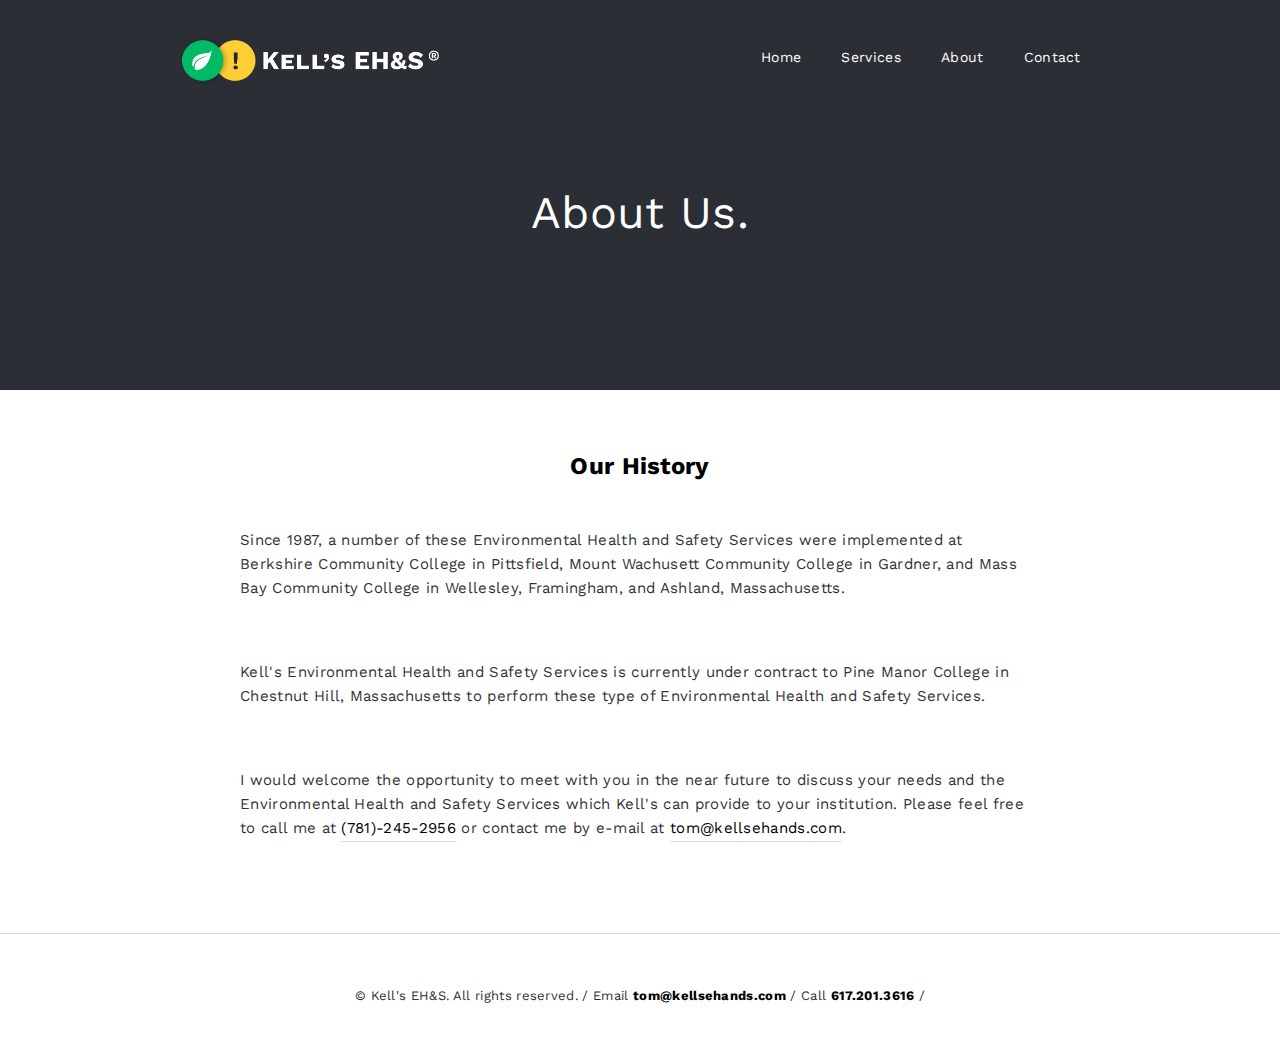
<file: about/index.html>
<!doctype html>
<html lang='en'>
  <head>
    <title>Kell’s Environment Health, and Safety Service</title>
    <meta charset='utf-8'>            
    <meta name='author' content=''>
    <meta name='keywords' content=''>
    <meta name='description' content=''>
    
    <meta name='mobile-web-app-capable' content='yes'>
    <meta name='apple-mobile-web-app-title' content=''>
    <meta name='apple-mobile-web-app-capable' content='yes'>
    <meta name='viewport' content='width=device-width, initial-scale=1.0'>
    
    <link rel='shortcut icon' type='image/x-icon' href='http://www.kellsehands.com/favicon.ico'>
    <link rel='stylesheet' href='https://fonts.googleapis.com/css?family=Work+Sans:400,600'>
    <link rel='stylesheet' href='../assets/styles/core.css'>
  </head>
  <body>
    <div class='wrapper'>
      <div class='sidekick header cover'>
        <div class='nav'>
          <div class='container'>
            <a href='../' class='trademark'>
              <img src='../assets/images/trademark.png' alt='Kell&#39;s EH&#38;S'>
            </a>
            <div class='menu'>
              <a href='#' id='bars' class='hide'>
                <span class='bar'></span> 
                <span class='bar'></span> 
                <span class='bar'></span> 
              </a>
              <ul id='items'>
                <li><a href='../'>Home</a></li>
                <li><a href='../services/'>Services</a></li>
                <li><a href='../about/'>About</a></li>
                <li><a href='../contact/'>Contact</a></li>
              </ul>
            </div>
          </div>
        </div>
        <div class='intro'>
          <h1>About Us.</h1>
        </div>
      </div>
      
      <div class='content'>
        <div class='main'>
          <div class='container'>
            <div class='about'>
              <h2 class='text-center'>Our History</h2>
              <p>Since 1987, a number of these Environmental Health and Safety Services were implemented at Berkshire Community College in Pittsfield, Mount Wachusett Community College in Gardner, and Mass Bay Community College in Wellesley, Framingham, and Ashland, Massachusetts.</p>
              <p>Kell's Environmental Health and Safety Services is currently under contract to Pine Manor College in Chestnut Hill, Massachusetts to perform these type of Environmental Health and Safety Services.</p>
              <p>I would welcome the opportunity to meet with you in the near future to discuss your needs and the Environmental Health and Safety Services which Kell's can provide to your institution.  Please feel free to call me at <a href='tel://(781)-245-2956'>(781)-245-2956</a> or contact me by e-mail at <a href='mailto:tom@kellsehands.com'>tom@kellsehands.com</a>.</p>
            </div>
          </div>
        </div>
      </div>
    </div>
    
    <div class='footer'>
      <div class='container'>
        &copy; Kell's EH&S. All rights reserved. / Email <a href='mailto:tom@kellsehands.com'><strong>tom@kellsehands.com</strong></a> / Call <a href='tel://617.201.3616'><strong>617.201.3616</strong></a> /
      </div>
    </div>
  </body>
</html>
</file>
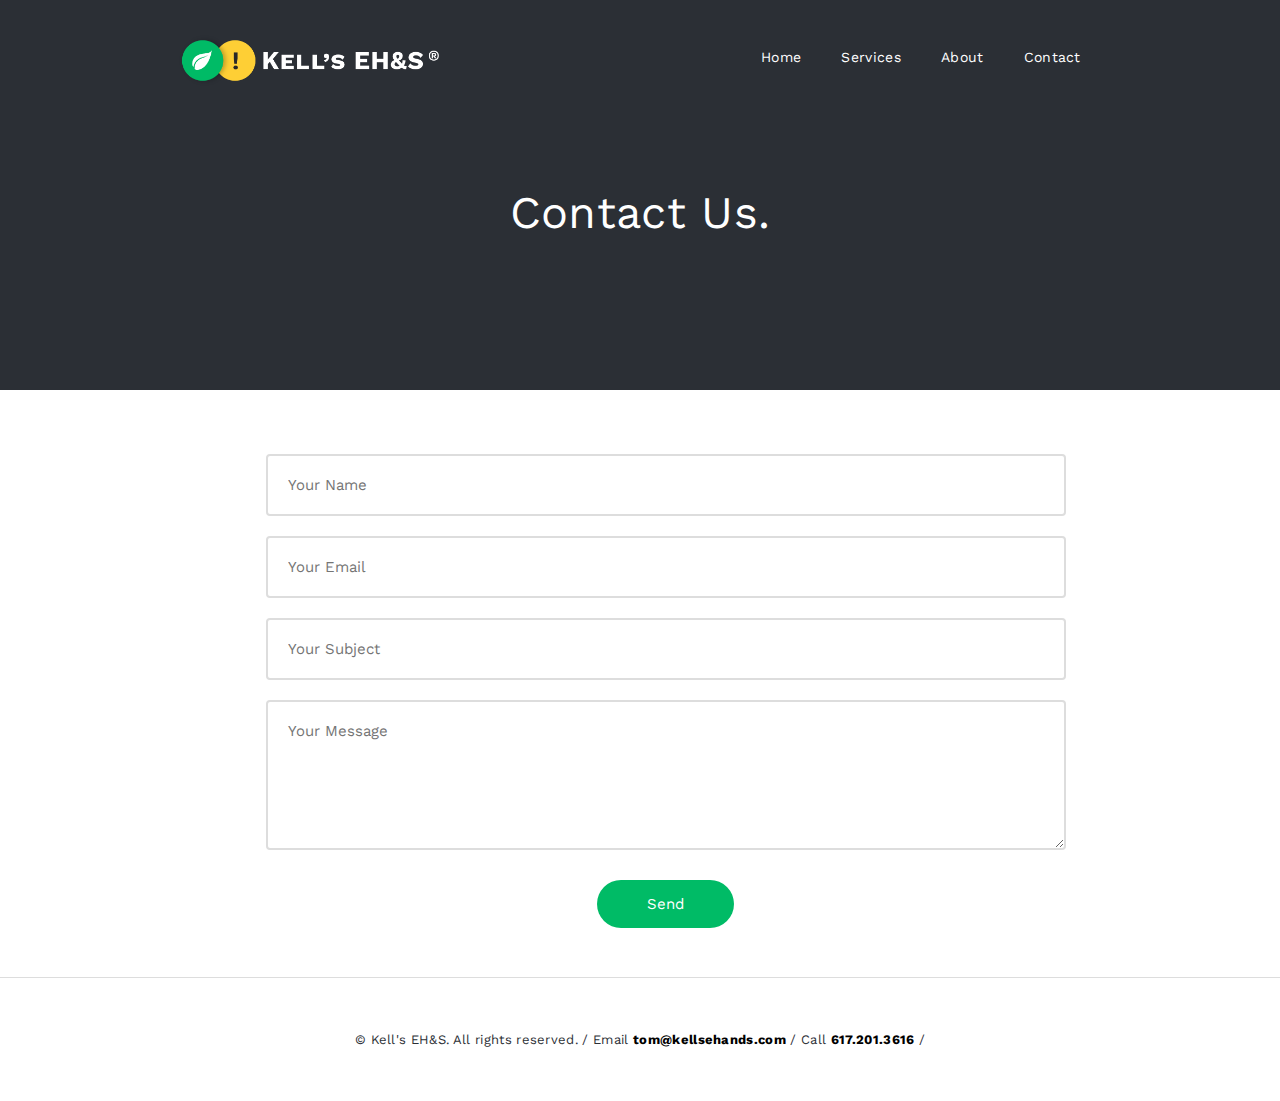
<file: contact/index.html>
<!doctype html>
<html lang='en'>
  <head>
    <title>Kell’s Environment Health, and Safety Service</title>
    <meta charset='utf-8'>            
    <meta name='author' content=''>
    <meta name='keywords' content=''>
    <meta name='description' content=''>
    
    <meta name='mobile-web-app-capable' content='yes'>
    <meta name='apple-mobile-web-app-title' content=''>
    <meta name='apple-mobile-web-app-capable' content='yes'>
    <meta name='viewport' content='width=device-width, initial-scale=1.0'>
    
    <link rel='shortcut icon' type='image/x-icon' href='http://www.kellsehands.com/favicon.ico'>
    <link rel='stylesheet' href='https://fonts.googleapis.com/css?family=Work+Sans:400,600'>
    <link rel='stylesheet' href='../assets/styles/core.css'>
  </head>
  <body>
    <div class='wrapper'>
      <div class='sidekick header cover'>
        <div class='nav'>
          <div class='container'>
            <a href='../' class='trademark'>
              <img src='../assets/images/trademark.png' alt='Kell&#39;s EH&#38;S'>
            </a>
            <div class='menu'>
              <a href='#' id='bars' class='hide'>
                <span class='bar'></span> 
                <span class='bar'></span> 
                <span class='bar'></span> 
              </a>
              <ul id='items'>
                <li><a href='../'>Home</a></li>
                <li><a href='../services/'>Services</a></li>
                <li><a href='../about/'>About</a></li>
                <li><a href='../contact/'>Contact</a></li>
              </ul>
            </div>
          </div>
        </div>
        <div class='intro'>
          <h1>Contact Us.</h1>
        </div>
      </div>
      
      <div class='content'>
        <div class='main'>
          <div class='container'>
            <div class='row'>
              <div class='contact'>
                <form>
                  <div><input id='user-name' placeholder='Your Name' required></div>
                  <div><input id='user-email' placeholder='Your Email' required></div>
                  <div><input id='user-subject' placeholder='Your Subject' required></div>
                  <div><textarea id='user-message' placeholder='Your Message' required></textarea></div>
                  <div><button id='user-send' class='button green'>Send</button></div>
                </form>
              </div>
            </div>
          </div>
        </div>
      </div>
    </div>
    
    <div class='footer'>
      <div class='container'>
        &copy; Kell's EH&S. All rights reserved. / Email <a href='mailto:tom@kellsehands.com'><strong>tom@kellsehands.com</strong></a> / Call <a href='tel://617.201.3616'><strong>617.201.3616</strong></a> /
      </div>
    </div>
    <script async src='../assets/scripts/core.js'></script>
  </body>
</html>
</file>
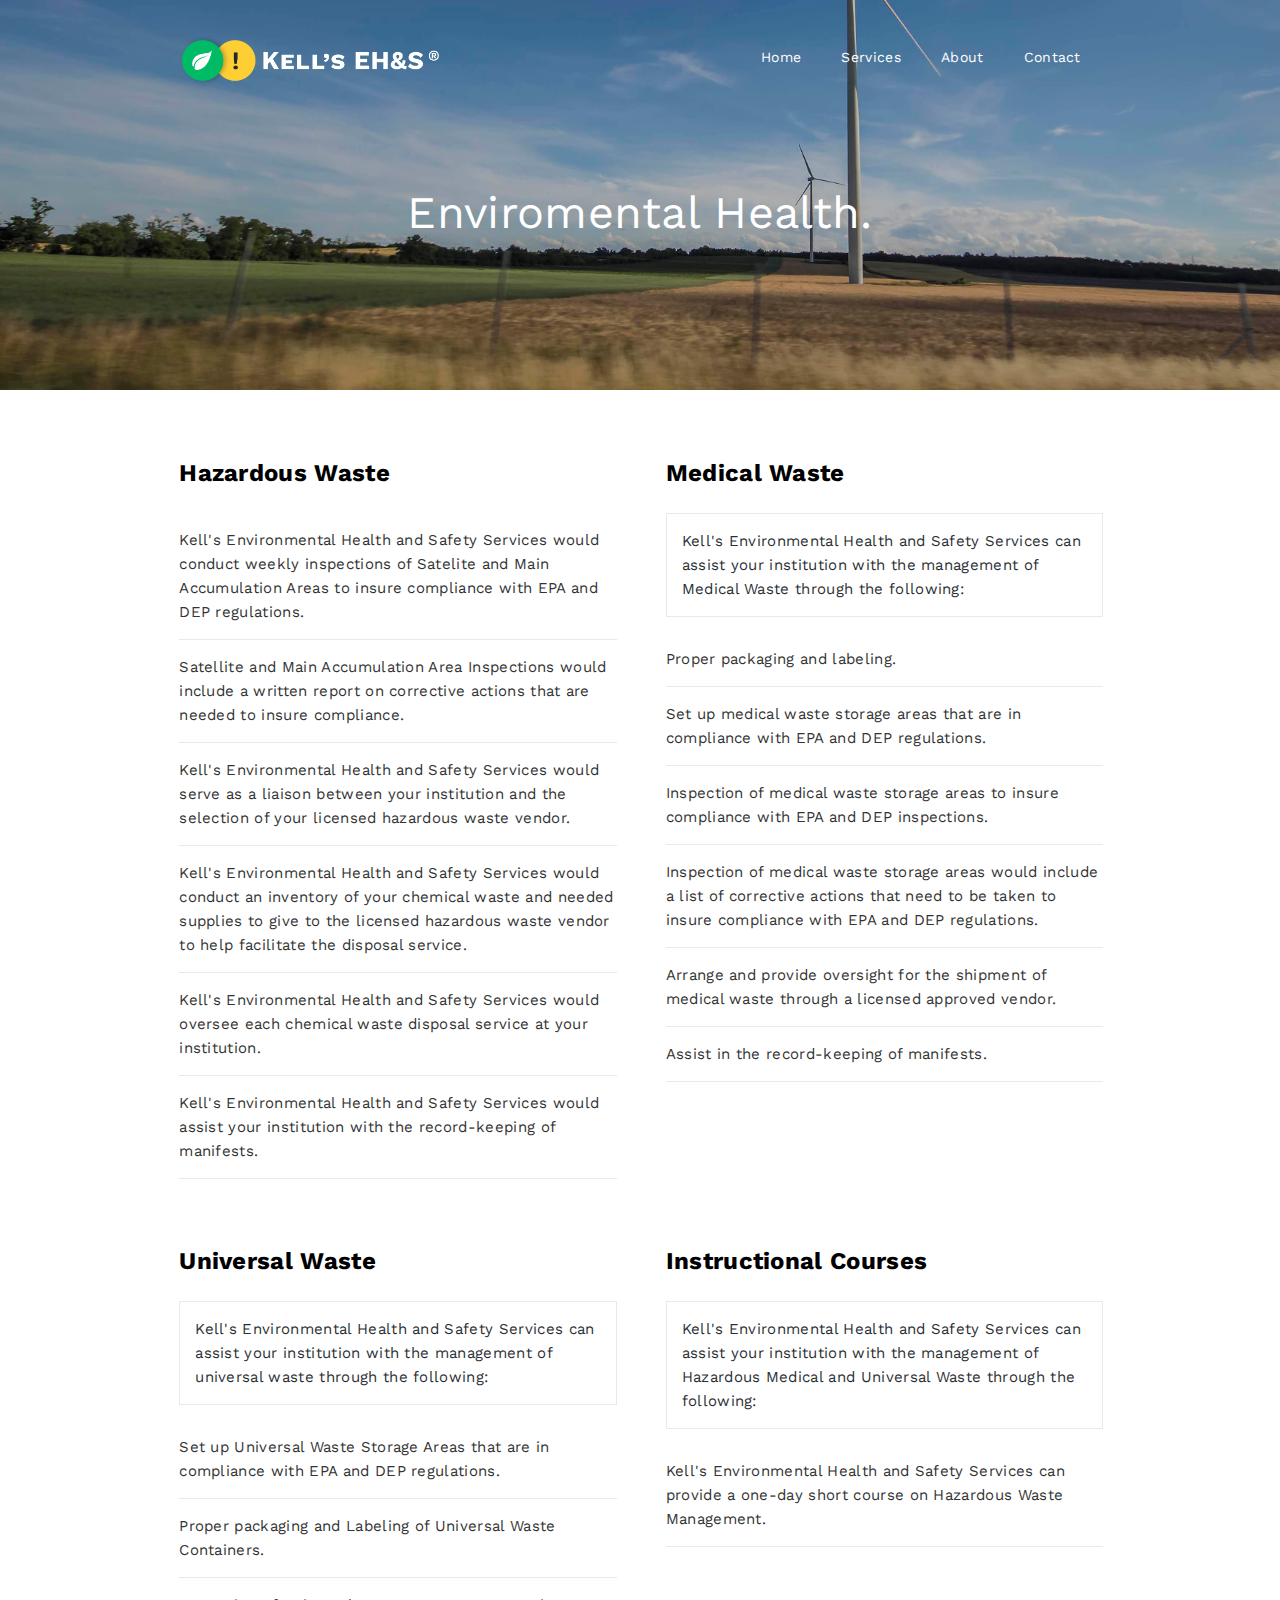
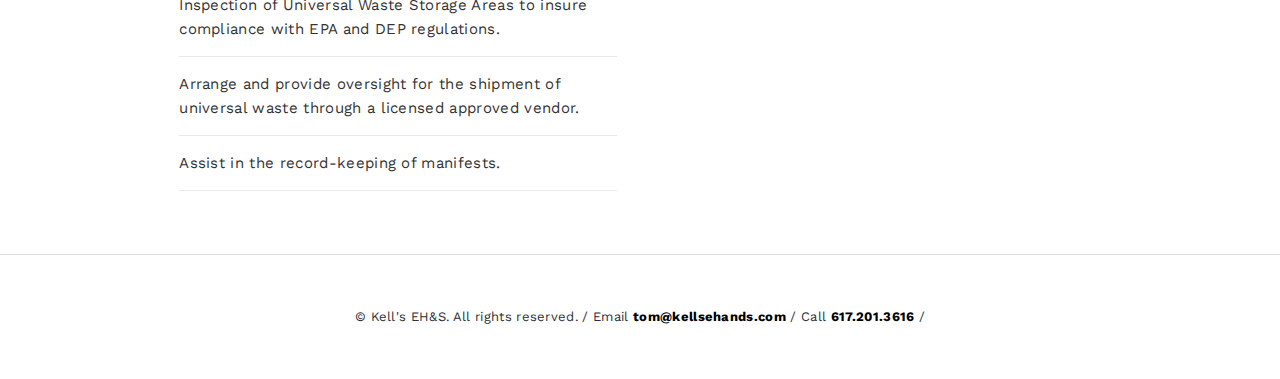
<file: services/enviromental/index.html>
<!doctype html>
<html lang='en'>
  <head>
    <title>Kell’s Environment Health, and Safety Service</title>
    <meta charset='utf-8'>            
    <meta name='author' content=''>
    <meta name='keywords' content=''>
    <meta name='description' content=''>
    
    <meta name='mobile-web-app-capable' content='yes'>
    <meta name='apple-mobile-web-app-title' content=''>
    <meta name='apple-mobile-web-app-capable' content='yes'>
    <meta name='viewport' content='width=device-width, initial-scale=1.0'>
    
    <link rel='shortcut icon' type='image/x-icon' href='../../favicon.ico'>
    <link rel='stylesheet' href='https://fonts.googleapis.com/css?family=Work+Sans:400,600'>
    <link rel='stylesheet' href='../../assets/styles/core.css'>
  </head>
  <body>
    <div class='wrapper'>
      <div class='sidekick header cover' style='background-image:url("../../assets/images/enviromental-2.jpg")'>
        <div class='nav'>
          <div class='container'>
            <a href='../../' class='trademark'>
              <img src='../../assets/images/trademark.png' alt='Kell&#39;s EH&#38;S'>
            </a>
            <div class='menu'>
              <a href='#' id='bars' class='hide'>
                <span class='bar'></span> 
                <span class='bar'></span> 
                <span class='bar'></span> 
              </a>
              <ul id='items'>
                <li><a href='../../'>Home</a></li>
                <li><a href='../../services/'>Services</a></li>
                <li><a href='../../about/'>About</a></li>
                <li><a href='../../contact/'>Contact</a></li>
              </ul>
            </div>
          </div>
        </div>
        <div class='intro'>
          <h1>Enviromental Health.</h1>
        </div>
      </div>
      
      <div class='content'>
        <div class='main'>
          <div class='container'>
            <div class='row'>
              <div class='one-half list'>
                <h2>Hazardous Waste</h2>
                <ul>
                  <li>Kell's Environmental Health and Safety Services would conduct weekly inspections of Satelite and Main Accumulation Areas to insure compliance with EPA and DEP regulations.</li>
                  <li>Satellite and Main Accumulation Area Inspections would include a written report on corrective actions that are needed to insure compliance.</li>
                  <li>Kell's Environmental Health and Safety Services would serve as a liaison between your institution and the selection of your licensed hazardous waste vendor.</li>
                  <li>Kell's Environmental Health and Safety Services would conduct an inventory of your chemical waste and needed supplies to give to the licensed hazardous waste vendor to help facilitate the disposal service. </li>
                  <li>Kell's Environmental Health and Safety Services would oversee each chemical waste disposal service at your institution.</li>
                  <li>Kell's Environmental Health and Safety Services would assist your institution with the record-keeping of manifests.</li>
                </ul>
              </div>
              <div class='one-half list'>
                <h2>Medical Waste</h2>
                <h4>Kell's Environmental Health and Safety Services  can assist your institution with the management of Medical Waste through the following:</h4>
                <ul>
                  <li>Proper packaging and labeling.</li>
                  <li>Set up medical waste storage areas that are in compliance with EPA and DEP regulations.</li>
                  <li>Inspection of medical waste storage areas to insure compliance with EPA and DEP inspections.</li>
                  <li>Inspection of medical waste storage areas would include a list of corrective actions that need to be taken to insure compliance with EPA and DEP regulations.</li>
                  <li>Arrange and provide oversight for the shipment of medical waste through a licensed approved vendor.</li>
                  <li>Assist in the record-keeping of manifests.</li>
                </ul>
              </div>
            </div>
            <div class='row'>
              <div class='one-half list'>
                <h2>Universal Waste</h2>
                <h4>Kell's Environmental Health and Safety Services can assist your institution with the management of universal waste through the following:</h4>
                <ul>
                  <li>Set up Universal Waste Storage Areas that are in compliance with EPA and DEP regulations.</li>
                  <li>Proper packaging and Labeling of Universal Waste Containers.</li>
                  <li>Inspection of Universal Waste Storage Areas to insure compliance with EPA and DEP regulations.</li>
                  <li>Arrange and provide oversight for the shipment of universal waste through a licensed approved vendor.</li>
                  <li>Assist in the record-keeping of manifests.</li>
                </ul>
              </div>
              <div class='one-half list'>
                <h2>Instructional Courses</h2>
                <h4>Kell's Environmental Health and Safety Services can assist your institution with the management of Hazardous Medical and  Universal Waste through the following:</h4>
                <ul>
                  <li>Kell's Environmental Health and Safety Services can provide a one-day short course on Hazardous Waste Management.</li>
                </ul>
              </div>
            </div>
          </div>
        </div>
      </div>
    </div>
    
    <div class='footer'>
      <div class='container'>
        &copy; Kell's EH&S. All rights reserved. / Email <a href='mailto:tom@kellsehands.com'><strong>tom@kellsehands.com</strong></a> / Call <a href='tel://617.201.3616'><strong>617.201.3616</strong></a> /
      </div>
    </div>
    <script async src='../../assets/scripts/core.js'></script>
  </body>
</html>
</file>
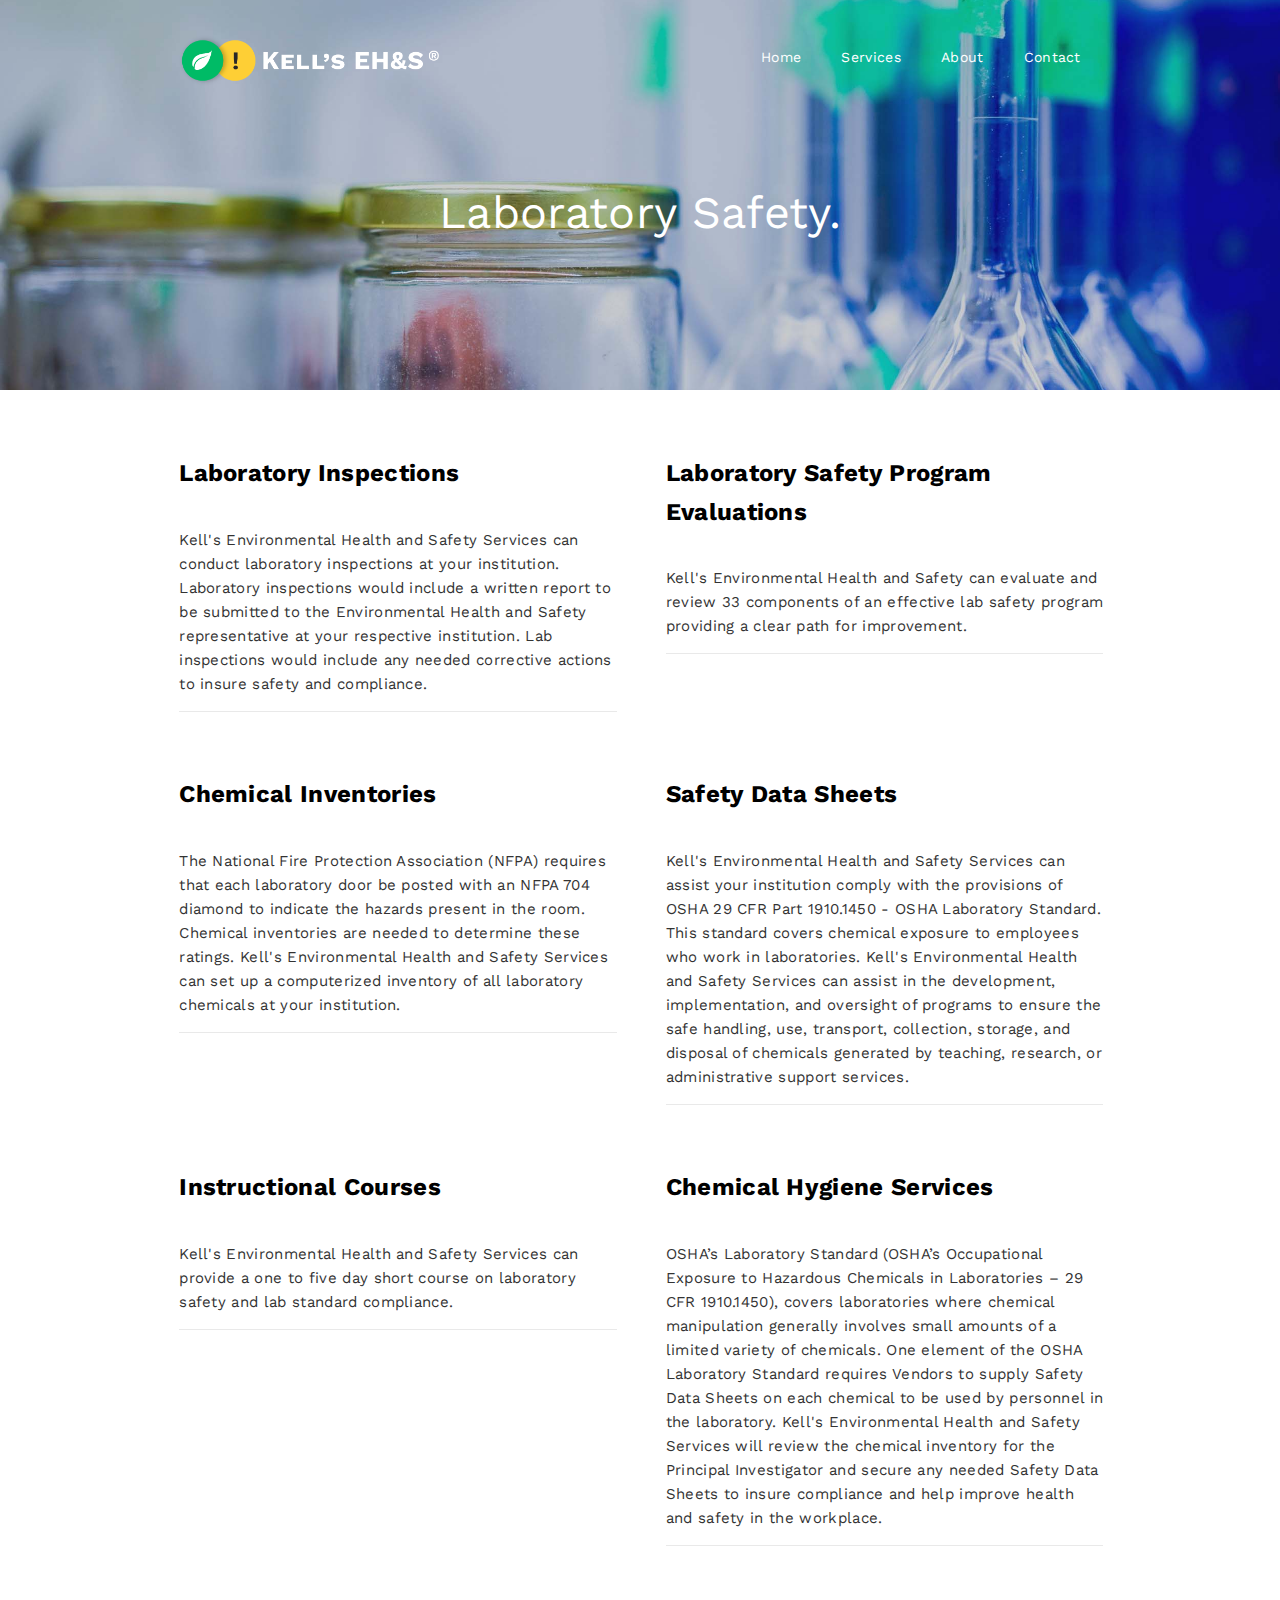
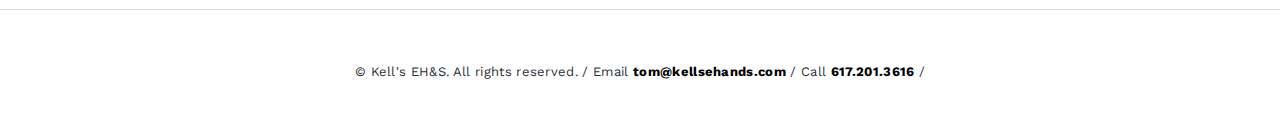
<file: services/laboratory/index.html>
<!doctype html>
<html lang='en'>
  <head>
    <title>Kell’s Environment Health, and Safety Service</title>
    <meta charset='utf-8'>            
    <meta name='author' content=''>
    <meta name='keywords' content=''>
    <meta name='description' content=''>
    
    <meta name='mobile-web-app-capable' content='yes'>
    <meta name='apple-mobile-web-app-title' content=''>
    <meta name='apple-mobile-web-app-capable' content='yes'>
    <meta name='viewport' content='width=device-width, initial-scale=1.0'>
    
    <link rel='shortcut icon' type='image/x-icon' href='../../favicon.ico'>
    <link rel='stylesheet' href='https://fonts.googleapis.com/css?family=Work+Sans:400,600'>
    <link rel='stylesheet' href='../../assets/styles/core.css'>
  </head>
  <body>
    <div class='wrapper'>
      <div class='sidekick header cover' style='background-image:url("../../assets/images/laboratory.jpg")'>
        <div class='nav'>
          <div class='container'>
            <a href='../../' class='trademark'>
              <img src='../../assets/images/trademark.png' alt='Kell&#39;s EH&#38;S'>
            </a>
            <div class='menu'>
              <a href='#' id='bars' class='hide'>
                <span class='bar'></span> 
                <span class='bar'></span> 
                <span class='bar'></span> 
              </a>
              <ul id='items'>
                <li><a href='../../'>Home</a></li>
                <li><a href='../../services/'>Services</a></li>
                <li><a href='../../about/'>About</a></li>
                <li><a href='../../contact/'>Contact</a></li>
              </ul>
            </div>
          </div>
        </div>
        <div class='intro'>
          <h1>Laboratory Safety.</h1>
        </div>
      </div>
      
      <div class='content'>
        <div class='main'>
          <div class='container'>
            <div class='row'>
              <div class='one-half list'>
                <h2>Laboratory Inspections</h2>
                <ul>
                  <li>Kell's Environmental Health and Safety Services can conduct laboratory inspections at your institution. Laboratory inspections would include a written report to be submitted to the Environmental Health and Safety representative at your respective institution. Lab inspections would include any needed corrective actions to insure safety and compliance.</li>
                </ul>
              </div>
              <div class='one-half list'>
                <h2>Laboratory Safety Program Evaluations</h2>
                <ul>
                  <li>Kell's Environmental Health and Safety can evaluate and review 33 components of an effective lab safety program providing a clear path for improvement.</li>
                </ul>
              </div>
            </div>
            <div class='row'>
              <div class='one-half list'>
                <h2>Chemical Inventories</h2>
                <ul>
                  <li>The National Fire Protection Association (NFPA) requires that each laboratory door be posted with an NFPA 704 diamond to indicate the hazards present in the room. Chemical inventories are needed to determine these ratings. Kell's Environmental Health and Safety Services can set up a computerized inventory of all laboratory chemicals at your institution.</li>
                </ul>
              </div>
              <div class='one-half list'>
                <h2>Safety Data Sheets</h2>
                <ul>
                  <li>Kell's Environmental Health and Safety Services can assist your institution comply with the provisions of OSHA 29 CFR Part 1910.1450 - OSHA Laboratory Standard. This standard covers chemical exposure to employees who work in laboratories. Kell's Environmental Health and Safety Services can assist in the development, implementation, and oversight of programs to ensure the safe handling, use, transport, collection, storage, and disposal of chemicals generated by teaching, research, or administrative support services.</li>
                </ul>
              </div>
            </div>
            <div class='row'>
             <div class='one-half list'>
               <h2>Instructional Courses</h2>
               <ul>
                  <li>Kell's Environmental Health and Safety Services can provide a one to five day short course on laboratory safety and lab standard compliance.</li>
               </ul>
              </div>
              <div class='one-half list'>
               <h2>Chemical Hygiene Services</h2>
               <ul>
                 <li>OSHA’s Laboratory Standard (OSHA’s Occupational Exposure to Hazardous Chemicals in Laboratories – 29 CFR 1910.1450), covers laboratories where chemical manipulation generally involves small amounts of a limited variety of chemicals. One element of the OSHA Laboratory Standard requires Vendors to supply Safety Data Sheets on each chemical to be used by personnel in the laboratory. Kell's Environmental Health and Safety Services will review the chemical inventory for the Principal Investigator and secure any needed Safety Data Sheets to insure compliance and help improve health and safety in the workplace.</li>
               </ul>
              </div>
            </div>
          </div>
        </div>
      </div>
    </div>
    
    <div class='footer'>
      <div class='container'>
        &copy; Kell's EH&S. All rights reserved. / Email <a href='mailto:tom@kellsehands.com'><strong>tom@kellsehands.com</strong></a> / Call <a href='tel://617.201.3616'><strong>617.201.3616</strong></a> /
      </div>
    </div>
    <script async src='../../assets/scripts/core.js'></script>
  </body>
</html>
</file>
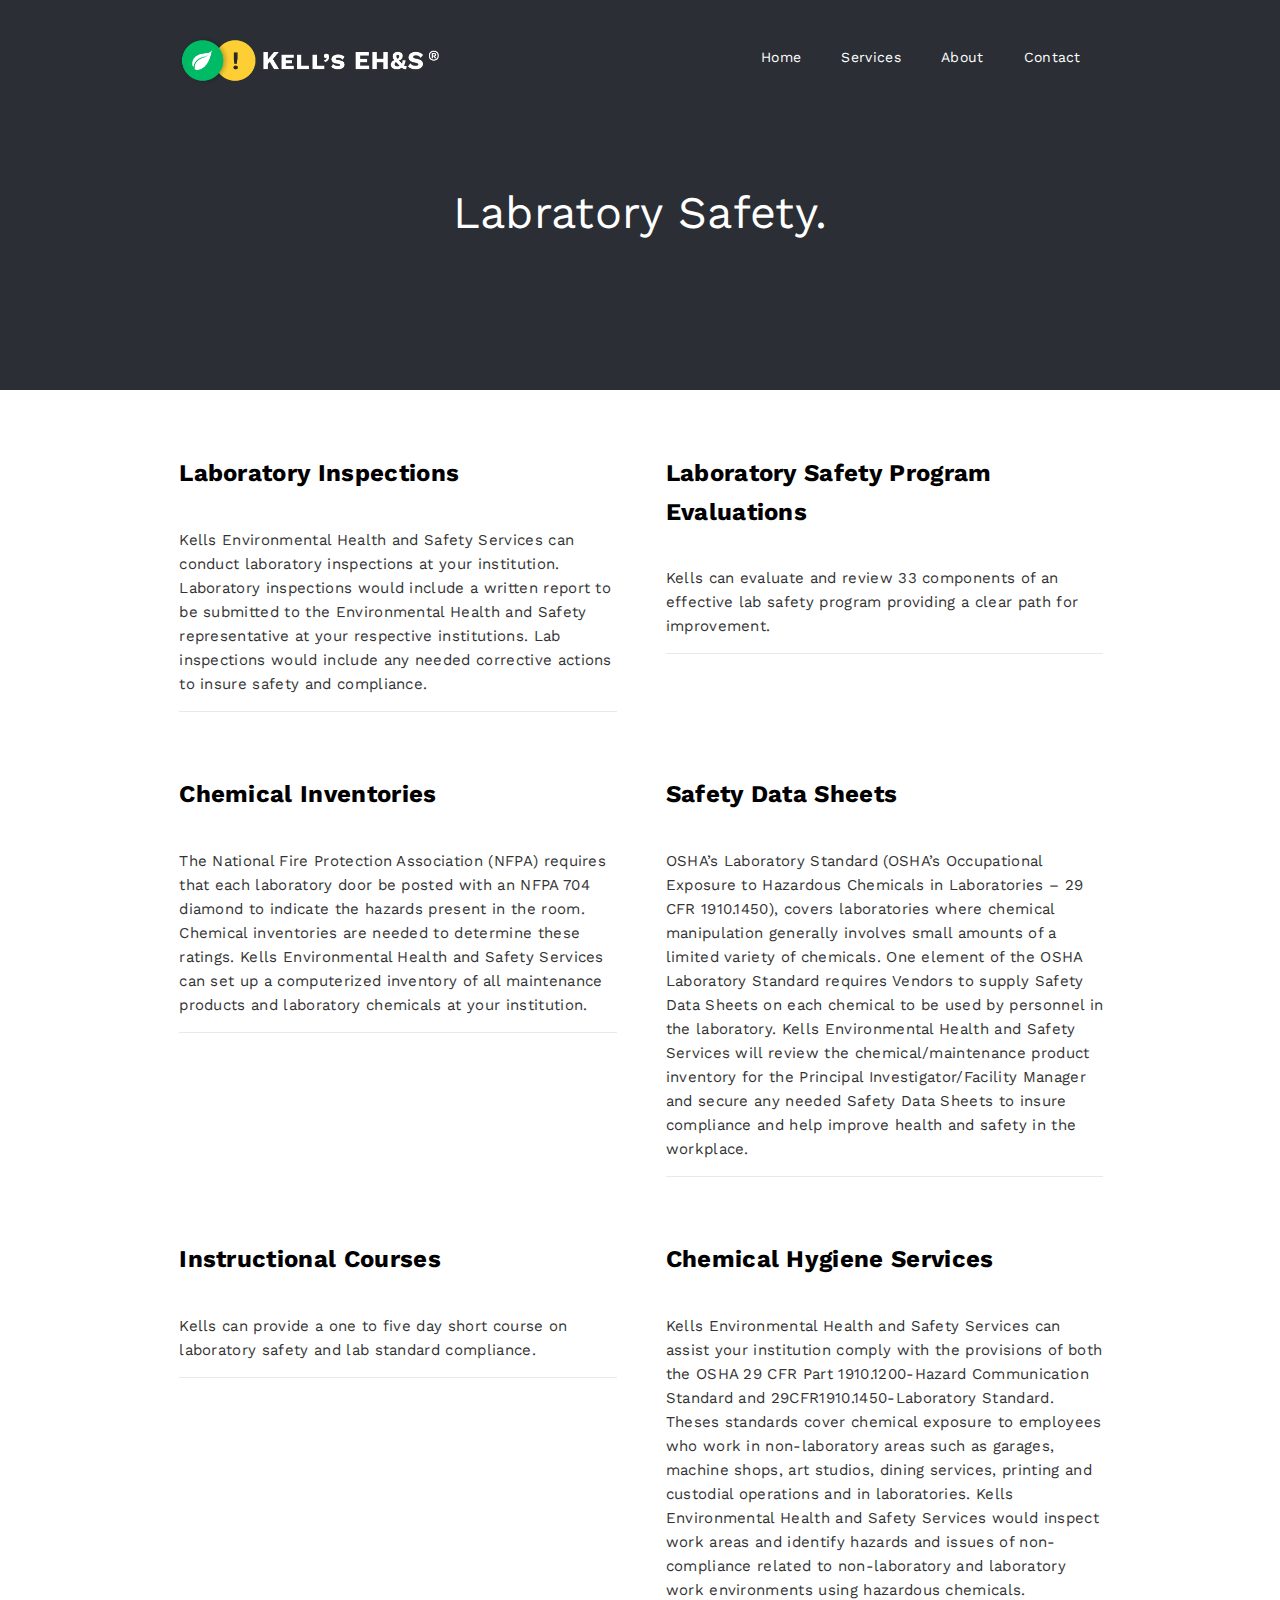
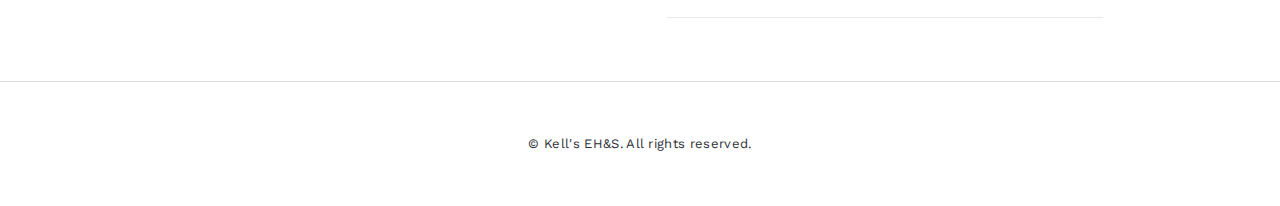
<file: services/labratory/index.html>
<!doctype html>
<html lang='en'>
  <head>
    <title>Kell’s Environment Health, and Safety Service</title>
    <meta charset='utf-8'>            
    <meta name='author' content=''>
    <meta name='keywords' content=''>
    <meta name='description' content=''>
    
    <meta name='mobile-web-app-capable' content='yes'>
    <meta name='apple-mobile-web-app-title' content=''>
    <meta name='apple-mobile-web-app-capable' content='yes'>
    <meta name='viewport' content='width=device-width, initial-scale=1.0'>
    
    <link rel='shortcut icon' type='image/x-icon' href='../../favicon.ico'>
    <link rel='stylesheet' href='https://fonts.googleapis.com/css?family=Work+Sans:400,600'>
    <link rel='stylesheet' href='../../assets/styles/core.css'>
  </head>
  <body>
    <div class='wrapper'>
      <div class='sidekick header cover'>
        <div class='nav'>
          <div class='container'>
            <a href='../../' class='trademark'>
              <img src='../../assets/images/trademark.png' alt='Kell&#39;s EH&#38;S'>
            </a>
            <div class='menu'>
              <a href='#' id='bars' class='hide'>
                <span class='bar'></span> 
                <span class='bar'></span> 
                <span class='bar'></span> 
              </a>
              <ul id='items'>
                <li><a href='../../'>Home</a></li>
                <li><a href='../../services/'>Services</a></li>
                <li><a href='../../about/'>About</a></li>
                <li><a href='../../contact/'>Contact</a></li>
              </ul>
            </div>
          </div>
        </div>
        <div class='intro'>
          <h1>Labratory Safety.</h1>
        </div>
      </div>
      
      <div class='content'>
        <div class='main'>
          <div class='container'>
            <div class='row'>
              <div class='list one-half'>
                <h2>Laboratory Inspections</h2>
                <ul>
                  <li>Kells Environmental Health and Safety Services can conduct laboratory inspections at your institution. Laboratory inspections would include a written report to be submitted to the Environmental Health and Safety representative at your respective institutions. Lab inspections would include any needed corrective actions to insure safety and compliance.</li>
                </ul>
              </div>
              <div class='list one-half'>
                <h2>Laboratory Safety Program Evaluations</h2>
                <ul>
                  <li>Kells can evaluate and review 33 components of an effective lab safety program providing a clear path for improvement.</li>
                </ul>
              </div>
            </div>
            <div class='row'>
              <div class='list one-half'>
                <h2>Chemical Inventories</h2>
                <ul>
                  <li>The National Fire Protection Association (NFPA) requires that each laboratory door be posted with an NFPA 704 diamond to indicate the hazards present in the room. Chemical inventories are needed to determine these ratings. Kells Environmental Health and Safety Services can set up a computerized inventory of all maintenance products and laboratory chemicals at your institution.</li>
                </ul>
              </div>
              <div class='list one-half'>
                <h2>Safety Data Sheets</h2>
                <ul>
                  <li>OSHA’s Laboratory Standard (OSHA’s Occupational Exposure to Hazardous Chemicals in Laboratories – 29 CFR 1910.1450), covers laboratories where chemical manipulation generally involves small amounts of a limited variety of chemicals. One element of the OSHA Laboratory Standard requires Vendors to supply Safety Data Sheets on each chemical to be used by personnel in the laboratory. Kells Environmental Health and Safety Services will review the chemical/maintenance product inventory for the Principal Investigator/Facility Manager and secure any needed Safety Data Sheets to insure compliance and help improve health and safety in the workplace.</li>
                </ul>
              </div>
            </div>
            <div class='row'>
             <div class='list one-half'>
               <h2>Instructional Courses</h2>
               <ul>
                  <li>Kells can provide a one to five day short course on laboratory safety and lab standard compliance.</li>
               </ul>
              </div>
              <div class='list one-half'>
               <h2>Chemical Hygiene Services</h2>
               <ul>
                  <li>Kells Environmental Health and Safety Services can assist your institution comply with the provisions of both the OSHA 29 CFR Part 1910.1200-Hazard Communication Standard and 29CFR1910.1450-Laboratory Standard. Theses standards cover chemical exposure to employees who work in non-laboratory areas such as garages, machine shops, art studios, dining services, printing and custodial operations and in laboratories.  Kells Environmental Health and Safety Services would inspect work areas and identify hazards and issues of non-compliance related to non-laboratory and laboratory work environments using hazardous chemicals.</li>
               </ul>
              </div>
            </div>
          </div>
        </div>
      </div>
    </div>
    
    <div class='footer'>
      <div class='container'>
        &copy; Kell's EH&S. All rights reserved.
      </div>
    </div>
    <script async src='../../assets/scripts/core.js'></script>
  </body>
</html>
</file>
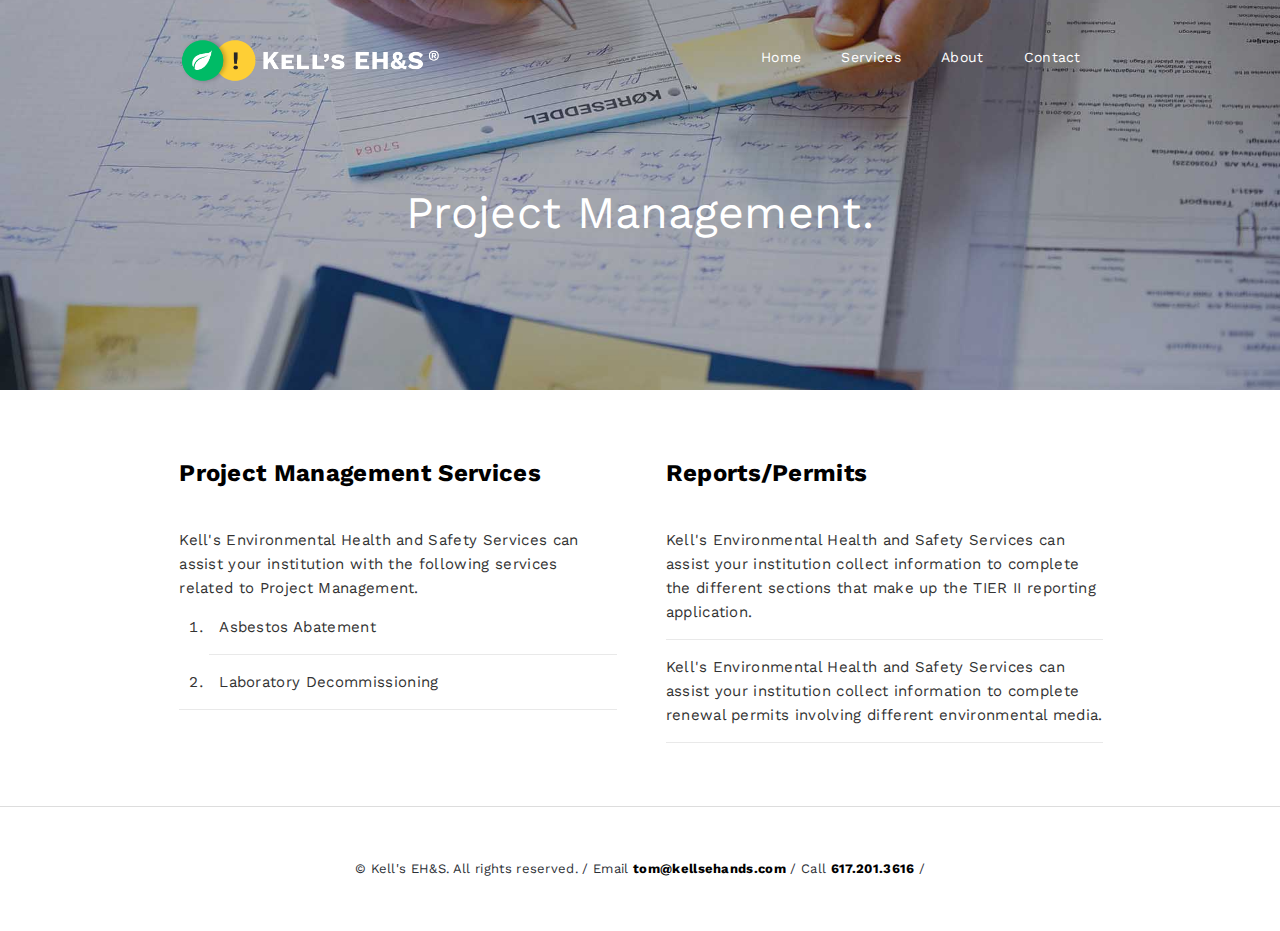
<file: services/management/index.html>
<!doctype html>
<html lang='en'>
  <head>
    <title>Kell’s Environment Health, and Safety Service</title>
    <meta charset='utf-8'>            
    <meta name='author' content=''>
    <meta name='keywords' content=''>
    <meta name='description' content=''>
    
    <meta name='mobile-web-app-capable' content='yes'>
    <meta name='apple-mobile-web-app-title' content=''>
    <meta name='apple-mobile-web-app-capable' content='yes'>
    <meta name='viewport' content='width=device-width, initial-scale=1.0'>
    
    <link rel='shortcut icon' type='image/x-icon' href='../../favicon.ico'>
    <link rel='stylesheet' href='https://fonts.googleapis.com/css?family=Work+Sans:400,600'>
    <link rel='stylesheet' href='../../assets/styles/core.css'>
  </head>
  <body>
    <div class='wrapper'>
      <div class='sidekick header cover' style='background-image:url("../../assets/images/management.jpg")'>
        <div class='nav'>
          <div class='container'>
            <a href='../../' class='trademark'>
              <img src='../../assets/images/trademark.png' alt='Kell&#39;s EH&#38;S'>
            </a>
            <div class='menu'>
              <a href='#' id='bars' class='hide'>
                <span class='bar'></span> 
                <span class='bar'></span> 
                <span class='bar'></span> 
              </a>
              <ul id='items'>
                <li><a href='../../'>Home</a></li>
                <li><a href='../../services/'>Services</a></li>
                <li><a href='../../about/'>About</a></li>
                <li><a href='../../contact/'>Contact</a></li>
              </ul>
            </div>
          </div>
        </div>
        <div class='intro'>
          <h1>Project Management.</h1>
        </div>
      </div>
      
      <div class='content'>
        <div class='main'>
          <div class='container'>
            <div class='row'>
              <div class='one-half list'>
               <h2>Project Management Services</h2>
               <ul>
                 <li>Kell's Environmental Health and Safety Services can assist your institution with the following services related to Project Management.
                   <ol>
                     <li>Asbestos Abatement</li>
                     <li>Laboratory Decommissioning </li>
                   </ol>
                 </li>
               </ul>
              </div>
              <div class='one-half list'>
               <h2>Reports/Permits</h2>
               <ul>
                 <li>Kell's Environmental Health and Safety Services can assist your institution collect information to complete the different sections that make up the TIER II reporting application.</li>
                 <li>Kell's Environmental Health and Safety Services can assist your institution collect information to complete renewal permits involving different environmental media.</li>
               </ul>
              </div>
            </div>
          </div>
        </div>
      </div>
    </div>
    
    <div class='footer'>
      <div class='container'>
        &copy; Kell's EH&S. All rights reserved. / Email <a href='mailto:tom@kellsehands.com'><strong>tom@kellsehands.com</strong></a> / Call <a href='tel://617.201.3616'><strong>617.201.3616</strong></a> /
      </div>
    </div>
    <script async src='../../assets/scripts/core.js'></script>
  </body>
</html>
</file>
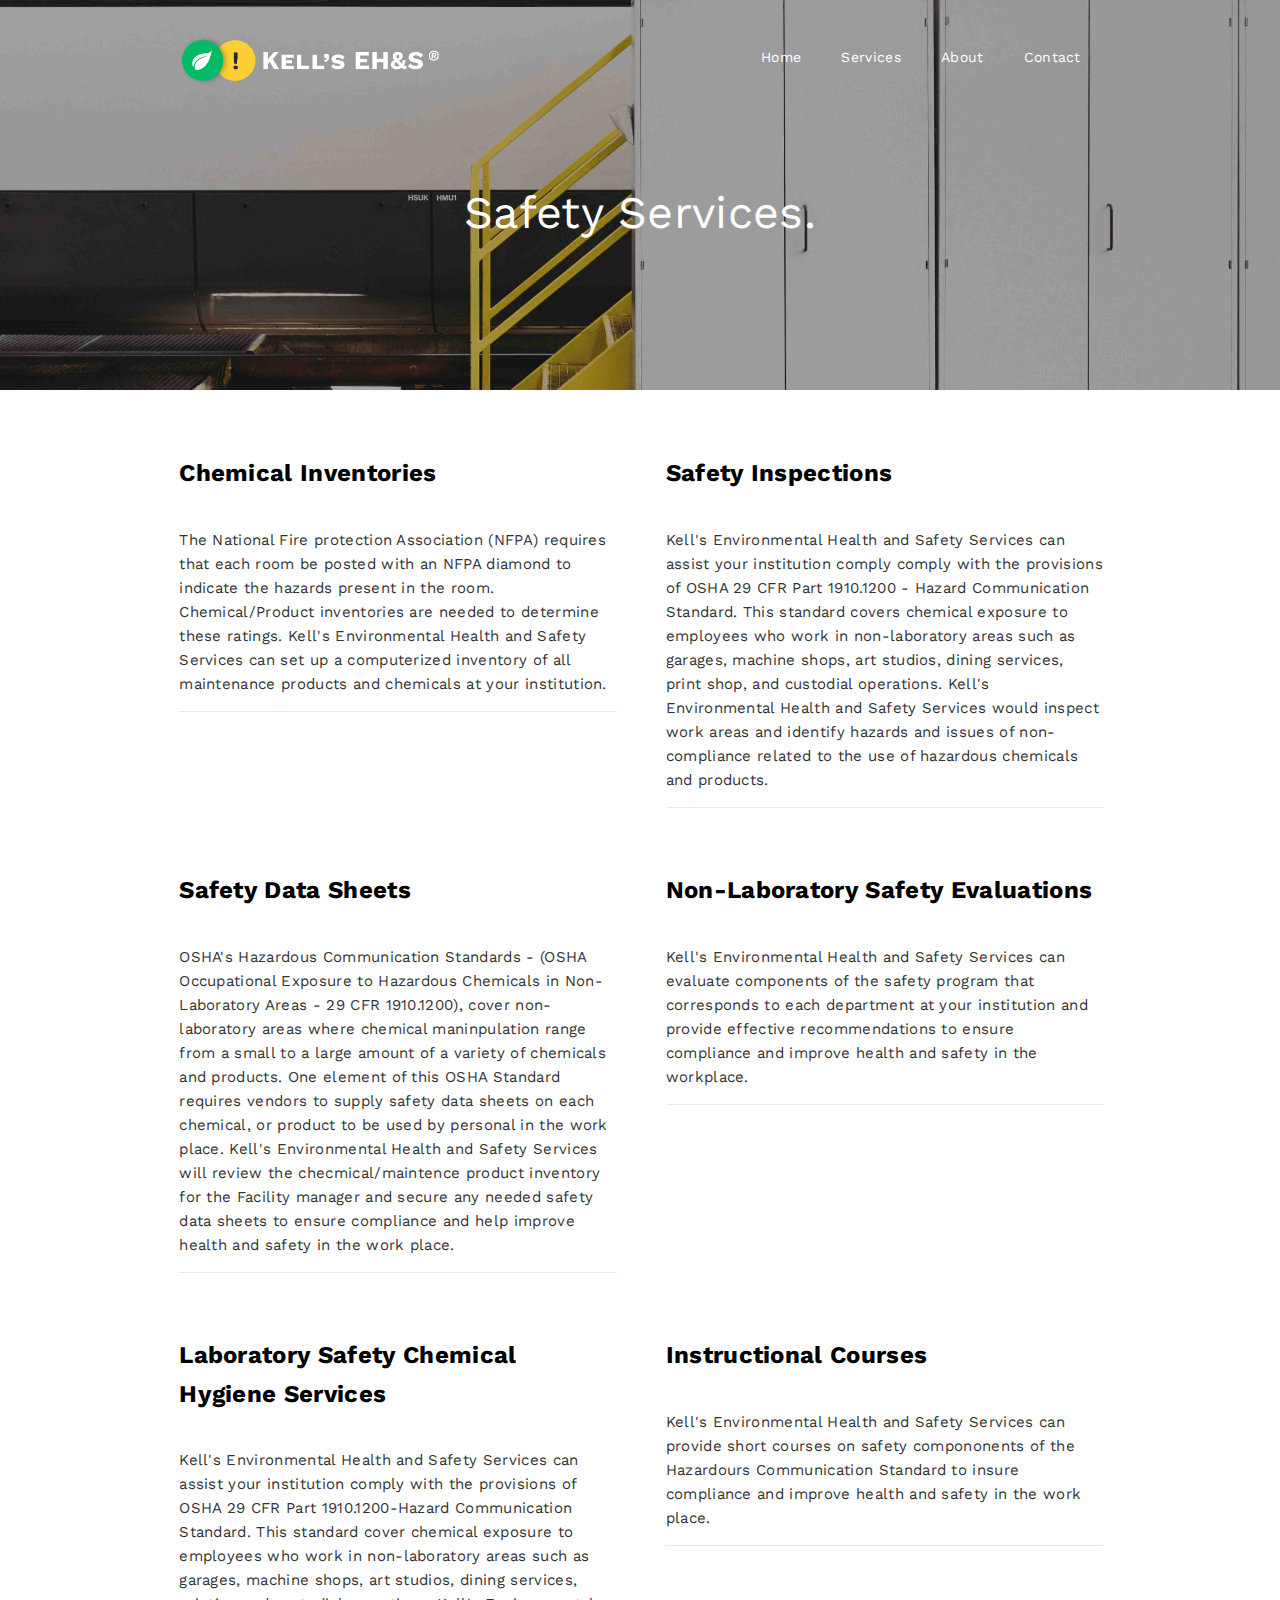
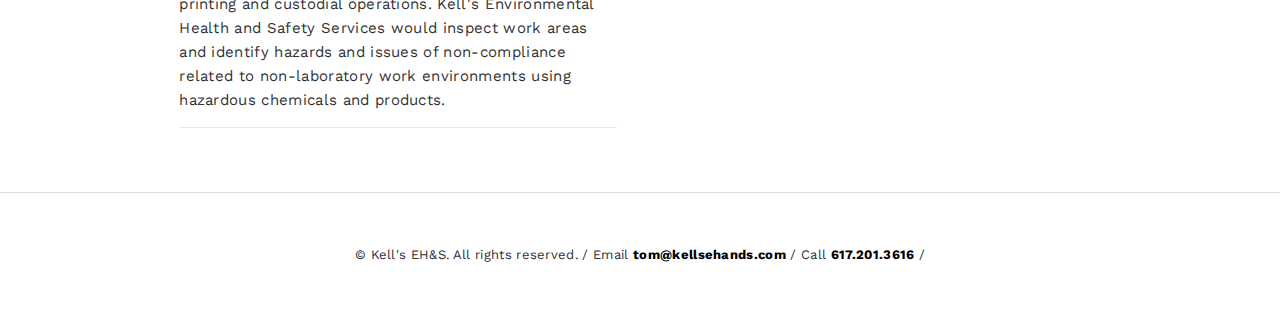
<file: services/safety/index.html>
<!doctype html>
<html lang='en'>
  <head>
    <title>Kell’s Environment Health, and Safety Service</title>
    <meta charset='utf-8'>            
    <meta name='author' content=''>
    <meta name='keywords' content=''>
    <meta name='description' content=''>
    
    <meta name='mobile-web-app-capable' content='yes'>
    <meta name='apple-mobile-web-app-title' content=''>
    <meta name='apple-mobile-web-app-capable' content='yes'>
    <meta name='viewport' content='width=device-width, initial-scale=1.0'>
    
    <link rel='shortcut icon' type='image/x-icon' href='../../favicon.ico'>
    <link rel='stylesheet' href='https://fonts.googleapis.com/css?family=Work+Sans:400,600'>
    <link rel='stylesheet' href='../../assets/styles/core.css'>
  </head>
  <body>
    <div class='wrapper'>
      <div class='sidekick header cover' style='background-image:url("../../assets/images/safety.jpg")'>
        <div class='nav'>
          <div class='container'>
            <a href='../../' class='trademark'>
              <img src='../../assets/images/trademark.png' alt='Kell&#39;s EH&#38;S'>
            </a>
            <div class='menu'>
              <a href='#' id='bars' class='hide'>
                <span class='bar'></span> 
                <span class='bar'></span> 
                <span class='bar'></span> 
              </a>
              <ul id='items'>
                <li><a href='../../'>Home</a></li>
                <li><a href='../../services/'>Services</a></li>
                <li><a href='../../about/'>About</a></li>
                <li><a href='../../contact/'>Contact</a></li>
              </ul>
            </div>
          </div>
        </div>
        <div class='intro'>
          <h1>Safety Services.</h1>
        </div>
      </div>
      
      <div class='content'>
        <div class='main'>
          <div class='container'>
            <div class='row'>
              <div class='one-half list'>
                <h2>Chemical Inventories</h2>
                <ul>
                  <li>The National Fire protection Association (NFPA) requires that each room be posted with an NFPA diamond to indicate the hazards present in the room. Chemical/Product inventories are needed to determine these ratings. Kell's Environmental Health and Safety Services can set up a computerized inventory of all maintenance products and chemicals at your institution.</li>
                </ul>
              </div>
              
              <div class='one-half list'>
                <h2>Safety Inspections</h2>
                <ul>
                  <li>Kell's Environmental Health and Safety Services can assist your institution comply comply with the provisions of OSHA 29 CFR Part 1910.1200 - Hazard Communication Standard. This standard covers chemical exposure to employees who work in non-laboratory areas such as garages, machine shops, art studios, dining services, print shop, and custodial operations. Kell's Environmental Health and Safety Services would inspect work areas and identify hazards and issues of non-compliance related to the use of hazardous chemicals and products.</li>
                </ul>
              </div>
            </div>
            <div class='row'>
              <div class='one-half list'>
                <h2>Safety Data Sheets</h2>
                <ul>
                  <li>OSHA's Hazardous Communication Standards - (OSHA Occupational Exposure to Hazardous Chemicals in Non-Laboratory Areas - 29 CFR 1910.1200), cover non-laboratory areas where chemical maninpulation range from a small to a large amount of a variety of chemicals and products. One element of this OSHA Standard requires vendors to supply safety data sheets on each chemical, or product to be used by personal in the work place. Kell's Environmental Health and Safety Services will review the checmical/maintence product inventory for the Facility manager and secure any needed safety data sheets to ensure compliance and help improve health and safety in the work place.
                  </li>
                </ul>
              </div>
              <div class='one-half list'>
                <h2>Non-Laboratory Safety Evaluations</h2>
                <ul>
                  <li>Kell's Environmental Health and Safety Services can evaluate components of the safety program that corresponds to each department at your institution and provide effective recommendations to ensure compliance and improve health and safety in the workplace.</li>
                </ul>
              </div>
            </div>
            <div class='row'>
              <div class='one-half list'>
               <h2>Laboratory Safety Chemical Hygiene Services</h2>
               <ul>
                 <li>Kell's Environmental Health and Safety Services can assist your institution comply with the provisions of OSHA 29 CFR Part 1910.1200-Hazard Communication Standard. This standard cover chemical exposure to employees who work in non-laboratory areas such as garages, machine shops, art studios, dining services, printing and custodial operations.  Kell's Environmental Health and Safety Services would inspect work areas and identify hazards and issues of non-compliance related to non-laboratory work environments using hazardous chemicals and products.</li>
               </ul>
              </div>
              
              <div class='one-half list'>
               <h2>Instructional Courses</h2>
               <ul>
                 <li>Kell's Environmental Health and Safety Services can provide short courses on safety compononents of the Hazardours Communication Standard to insure compliance and improve health and safety in the work place.</li>
               </ul>
              </div>
            </div>
          </div>
        </div>
      </div>
    </div>
    
    <div class='footer'>
      <div class='container'>
        &copy; Kell's EH&S. All rights reserved. / Email <a href='mailto:tom@kellsehands.com'><strong>tom@kellsehands.com</strong></a> / Call <a href='tel://617.201.3616'><strong>617.201.3616</strong></a> /
      </div>
    </div>
    <script async src='../../assets/scripts/core.js'></script>
  </body>
</html>
</file>
<file: assets/styles/core.css>
/* core.css */

html,body,div,span,applet,object,iframe,h1,h2,h3,h4,h5,h6,p,blockquote,pre,a,abbr,acronym,address,big,cite,code,del,dfn,em,img,ins,kbd,q,s,samp,small,strike,strong,sub,sup,tt,var,b,u,i,center,dl,dt,dd,ol,ul,li,fieldset,form,input,textarea,select,option,button,label,legend,table,caption,tbody,tfoot,thead,tr,th,td,article,aside,canvas,details,embed,figure,figcaption,footer,header,hgroup,menu,nav,output,ruby,section,summary,time,mark,audio,video{margin:0;padding:0;border:0;border-radius:0;-webkit-border-radius:0;-moz-border-radius:0;outline:none;vertical-align:top}article,aside,details,figcaption,figure,footer,header,hgroup,menu,nav,section{display:block}body{line-height:1}ol,ul{list-style:none}blockquote,q{quotes:none}blockquote:before,blockquote:after,q:before,q:after{content:'';content:none}table{border-collapse:collapse;border-spacing:0}.hide{display:none}.show{display:block}

html {
  height: 100%;
}
body {
  height: 100%;
  margin: 0;
  padding: 0;
  background-color: #fff;
  font-weight: 400;
  font-family: 'Work Sans', sans-serif;
  letter-spacing: .02em;
}
a {
  display: inline-block;
  text-decoration: none;
  color: #000;
}
button,
.button {
  padding: 15px 40px;
  border-radius: 100px;
  background-color: #fff;
  cursor: pointer;
  font-family: inherit;
  font-size: 15px;
  color: #2b2f35;
}
.button.green {
  background-color: #00bb66;
  color: #fff;
}
button:hover,
.button:hover {
  background-color: #222529;
  color: #fff;
}
input,
textarea,
select {
  width: 100%;
  padding: 20px;
  margin-bottom: 20px;
  box-sizing: border-box;
  border-radius: 4px;
  border: 2px solid #ddd;
  font-family: inherit;
  font-size: 15px;
  color: #222529;
}
input:focus,
textarea:focus {
  border: 2px solid #2b2f35;
}
p {
  font-size: 15px;
  line-height: 1.6em;
  color: #333;
}
p a {
  padding-bottom: 1px;
  border-bottom: 1px solid #ddd;
}
p a:hover {
  border-bottom: 1px solid #000;
}
.text-center {
  text-align: center;
}
.row {
  padding-left: 5%;
  overflow: hidden;
}
.one-half {
  width: 45%;
  margin: 0 5% 5% 0;
  float: left;
  display: inline-block;
  box-sizing: border-box;
}
.one-half:last-child {
  margin-right: 0;
}
.cover {
  background-size: cover;
  background-position: center;
  background-repeat: no-repeat;
}
.wrapper{
  margin: 0 auto;
}
.container {
  width: 80%;
  margin: 0 auto;
}
.header {
  padding-top: 30px;
  background-color: #2b2f35;
}
.nav {
  padding: 0 5% 0 5%;
  overflow: hidden;
}
.nav .trademark {
  max-width: 260px;
  margin-top: 5px;
  float: left;
  display: inline-block;
  color: #fff;
}
.trademark img {
  width: 100%;
}
.trademark img:hover {
  opacity: .7;
}
.menu {
  float: right;
  display: inline-block;
}
#bars {
  top: 18px;
  keft: 0;
  width: 25px;
  height: 18px;
  position: absolute;
  padding-top: 7px;
  float: right;
  cursor: pointer;
  overflow: hidden;
  border-radius: 100px;
  display: none;
  background-color: #fff;
  box-shadow: 0 1px 4px rgba(0, 0, 0, .5);
  text-align: center;
  line-height: 0;
}
#bars .bar {
  width: 10px;
  height: 1px;
  margin: 2px auto 0 auto;
  display: block;
  background-color: #2b2f35;
}
#items li {
  float: left;
  display: inline-block;
  font-size: 14px;
  color: #fff;
}
#items a {
  padding: 20px;
  font-size: inherit;
  color: inherit;
}
#items a:hover {
  color: #89929f;
}
.hero {
  padding-bottom: 150px;
  background-attachment: fixed;
  text-align: center;
}
.sidekick {
  padding-bottom: 50px;
}
.sidekick .intro h1 {
  padding-top: 100px;
  padding-bottom: 100px;
}
.intro h1 {
  max-width: 610px;
  margin: 0 auto;
  padding: 150px 30px 100px 30px;
  font-weight: 400;
  font-size: 45px;
  text-align: center;
  line-height: 1.2em;
  color: #fff;
}
.content {
  padding: 5% 0 0;
  background-color: #fff;
}
.main .block {
  height: 400px;
  border-radius: 4px;
  background-color: #2b2f35;
  text-align: center;
  font-size: 40px;
  line-height: 400px;
  color: #fff;
}
.main .block a {
  display: block;
  transition: all .3s ease;
  color: inherit;
}
.main .block a:hover {
  background-color: rgba(50,50,50,.5);
}
.footer {
  padding: 50px 0;
  border-top: 1px solid #ddd;
  text-align: center;
  font-size: 13px;
  line-height: 1.8em;
  color: #2b2f35;
}
.contact {
  max-width: 800px;
  margin: 0 auto;
  padding-bottom: 5%;
  text-align: center;
}
.contact .button {
  margin-top: 10px;
  padding: 15px 50px;
}
.contact textarea {
  height: 150px;
}
.about h2 {
  margin-bottom: 30px;
}
.about {
  padding-bottom: 5%; 
}
.about p {
  max-width: 800px;
  padding: 20px 0;
  margin: 20px auto;
  line-height: 1.6em;
}
.services {
  padding-bottom: 5%;
  text-align: center;
}
.services a {
  display: block;
  overflow: hidden;
  padding: 15px 0;
  font-size: 20px;
}
.services i {
  float: right;
  font-style: normal;
  font-size: 15px;
}
.services .list {
  margin: 0 auto;
  float: none;
  text-align: left;
}
.services .list li:last-child {
  border-bottom: 0;
}
.list h2 {
  padding-bottom: 20px;
  line-height: 1.6em;
}
.list h4 {
  margin-bottom: 30px;
  padding: 15px;
  border: 1px solid  #e9e9e9;
  border-radius: 0;
  font-weight: normal;
  font-size: 15px;
  line-height: 1.6em;
  color: #2b2f35;
}
.list li {
  margin: 15px 0;
  padding-bottom: 15px;
  display: block;
  border-bottom: 1px solid #e9e9e9;
  line-height: 1.6em;
  font-size: 15px;
  color: #333;
}

.list ol {
  list-style-type: decimal; 
  color: #333;
}
.list ol li {
  margin-left: 30px;
  padding-left: 10px;
  display: list-item;
}
.list ol li:last-child {
  margin-bottom: 0;
  padding-bottom: 0;
  border-bottom: 0;
}

@media only screen and (max-width: 768px) {
  .nav {
    text-align: center;
  }
  .nav .trademark {
    width: 200px;
    margin: 0 auto;
    float: none;
  }
  .container {
    width: 80%;
    padding: 0;
  }
  .row {
    padding: 0;
  }
  .one-half {
    width: 100%;
    margin: 0 0 40px 0;
  }
  .content {
    padding: 40px 0;
  }
  #bars {
    display: block;
  }
  #items {
    display: none;
  }
  .hero {
    padding-bottom: 50px;
  }
  .sidekick .intro h1 {
    padding: 50px 20px 30px 20px;
  }
  .intro h1 {
    padding: 30px 20px 50px 20px;
    text-align: center;
    font-size: 20px;
  }
  .main .block {
    height: 300px;
    line-height: 300px;
  }
  .main .block a {
    font-size: 20px;
  }
}
</file>
